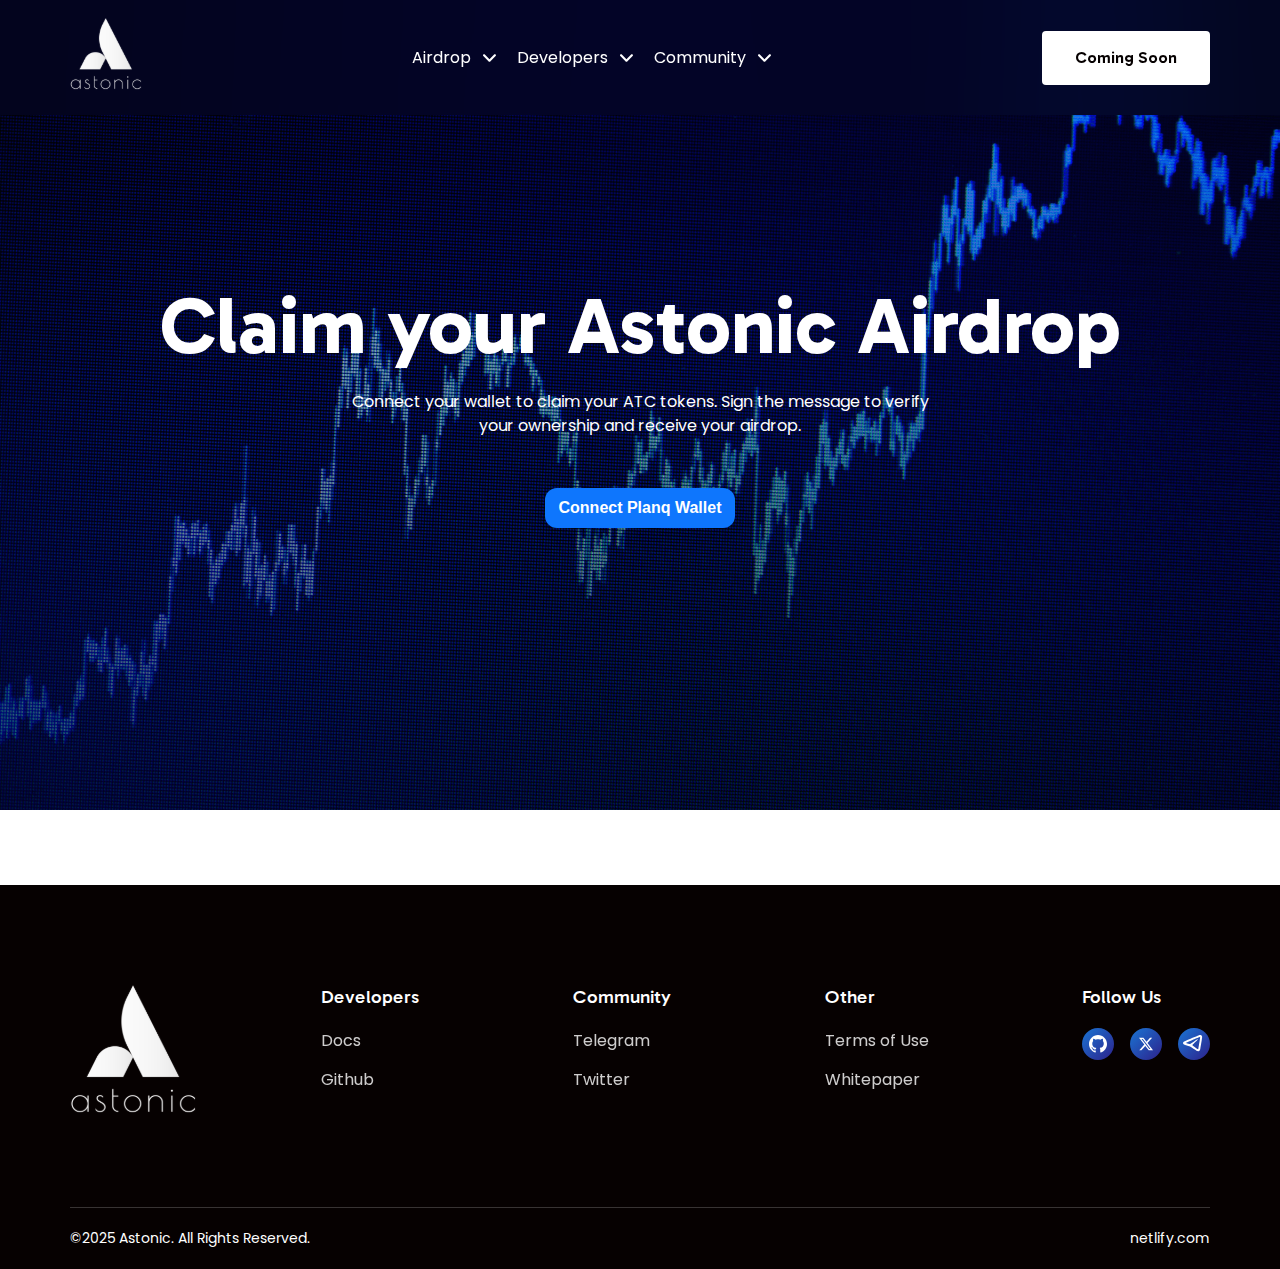
<file: claim-airdrop.html>
<!DOCTYPE html><html><head><meta charSet="utf-8"/><meta name="viewport" content="width=device-width"/><meta name="next-head-count" content="2"/><link rel="preload" href="/_next/static/media/0484562807a97172-s.p.woff2" as="font" type="font/woff2" crossorigin="anonymous" data-next-font="size-adjust"/><link rel="preload" href="/_next/static/media/eafabf029ad39a43-s.p.woff2" as="font" type="font/woff2" crossorigin="anonymous" data-next-font="size-adjust"/><link rel="preload" href="/_next/static/media/4c285fdca692ea22-s.p.woff2" as="font" type="font/woff2" crossorigin="anonymous" data-next-font="size-adjust"/><link rel="preload" href="/_next/static/media/142a1f21d125b4aa-s.p.woff2" as="font" type="font/woff2" crossorigin="anonymous" data-next-font="size-adjust"/><link rel="preload" href="/_next/static/css/0aed4f62035e9e48.css" as="style"/><link rel="stylesheet" href="/_next/static/css/0aed4f62035e9e48.css" data-n-p=""/><link rel="preload" href="/_next/static/css/8fba4132dda143df.css" as="style"/><link rel="stylesheet" href="/_next/static/css/8fba4132dda143df.css" data-n-p=""/><noscript data-n-css=""></noscript><script defer="" nomodule="" src="/_next/static/chunks/polyfills-42372ed130431b0a.js"></script><script src="/_next/static/chunks/webpack-89712febd3264939.js" defer=""></script><script src="/_next/static/chunks/framework-4a22653163d4ea73.js" defer=""></script><script src="/_next/static/chunks/main-86066fa77f57e69b.js" defer=""></script><script src="/_next/static/chunks/pages/_app-3c9ca398d360b709.js" defer=""></script><script src="/_next/static/chunks/59ae3659-6ea0baa49100f96a.js" defer=""></script><script src="/_next/static/chunks/5fb00ce9-86d128dc1345c1dd.js" defer=""></script><script src="/_next/static/chunks/fec483df-963b12e826b2fb5b.js" defer=""></script><script src="/_next/static/chunks/9648-bf21b20c2a4fa310.js" defer=""></script><script src="/_next/static/chunks/pages/claim-airdrop-f60e36f32ba9cbe3.js" defer=""></script><script src="/_next/static/GoOmHfhrJrBT8X7FG5isX/_buildManifest.js" defer=""></script><script src="/_next/static/GoOmHfhrJrBT8X7FG5isX/_ssgManifest.js" defer=""></script></head><body><div id="__next"></div><script id="__NEXT_DATA__" type="application/json">{"props":{"pageProps":{}},"page":"/claim-airdrop","query":{},"buildId":"GoOmHfhrJrBT8X7FG5isX","nextExport":true,"autoExport":true,"isFallback":false,"scriptLoader":[]}</script></body></html>
</file>
<file: _next/static/css/0aed4f62035e9e48.css>
[data-rk] .iekbcc0{border:0;box-sizing:border-box;font-size:100%;line-height:normal;margin:0;padding:0;text-align:left;vertical-align:baseline;-webkit-tap-highlight-color:transparent}[data-rk] .iekbcc1{list-style:none}[data-rk] .iekbcc2{quotes:none}[data-rk] .iekbcc2:after,[data-rk] .iekbcc2:before{content:""}[data-rk] .iekbcc3{border-collapse:collapse;border-spacing:0}[data-rk] .iekbcc4{-webkit-appearance:none;-moz-appearance:none;appearance:none}[data-rk] .iekbcc5{outline:none}[data-rk] .iekbcc5::placeholder{opacity:1}[data-rk] .iekbcc6{background-color:transparent;color:inherit}[data-rk] .iekbcc7:disabled{opacity:1}[data-rk] .iekbcc7::-ms-expand,[data-rk] .iekbcc8::-ms-clear{display:none}[data-rk] .iekbcc8::-webkit-search-cancel-button{-webkit-appearance:none}[data-rk] .iekbcc9{background:none;cursor:pointer;text-align:left}[data-rk] .iekbcca{color:inherit;text-decoration:none}[data-rk] .ju367v0{align-items:flex-start}[data-rk] .ju367v2{align-items:flex-end}[data-rk] .ju367v4{align-items:center}[data-rk] .ju367v6{display:none}[data-rk] .ju367v8{display:block}[data-rk] .ju367va{display:flex}[data-rk] .ju367vc{display:inline}[data-rk] .ju367ve{align-self:flex-start}[data-rk] .ju367vf{align-self:flex-end}[data-rk] .ju367vg{align-self:center}[data-rk] .ju367vh{background-size:cover}[data-rk] .ju367vi{border-radius:1px}[data-rk] .ju367vj{border-radius:6px}[data-rk] .ju367vk{border-radius:10px}[data-rk] .ju367vl{border-radius:13px}[data-rk] .ju367vm{border-radius:var(--rk-radii-actionButton)}[data-rk] .ju367vn{border-radius:var(--rk-radii-connectButton)}[data-rk] .ju367vo{border-radius:var(--rk-radii-menuButton)}[data-rk] .ju367vp{border-radius:var(--rk-radii-modal)}[data-rk] .ju367vq{border-radius:var(--rk-radii-modalMobile)}[data-rk] .ju367vr{border-radius:25%}[data-rk] .ju367vs{border-radius:9999px}[data-rk] .ju367vt{border-style:solid}[data-rk] .ju367vu{border-width:0}[data-rk] .ju367vv{border-width:1px}[data-rk] .ju367vw{border-width:2px}[data-rk] .ju367vx{border-width:4px}[data-rk] .ju367vy{cursor:pointer}[data-rk] .ju367vz{cursor:none}[data-rk] .ju367v10{pointer-events:none}[data-rk] .ju367v11{pointer-events:all}[data-rk] .ju367v12{min-height:8px}[data-rk] .ju367v13{min-height:44px}[data-rk] .ju367v14{flex-direction:row}[data-rk] .ju367v15{flex-direction:column}[data-rk] .ju367v16{font-family:var(--rk-fonts-body)}[data-rk] .ju367v17{font-size:12px;line-height:18px}[data-rk] .ju367v18{font-size:13px;line-height:18px}[data-rk] .ju367v19{font-size:14px;line-height:18px}[data-rk] .ju367v1a{font-size:16px;line-height:20px}[data-rk] .ju367v1b{font-size:18px;line-height:24px}[data-rk] .ju367v1c{font-size:20px;line-height:24px}[data-rk] .ju367v1d{font-size:23px;line-height:29px}[data-rk] .ju367v1e{font-weight:400}[data-rk] .ju367v1f{font-weight:500}[data-rk] .ju367v1g{font-weight:600}[data-rk] .ju367v1h{font-weight:700}[data-rk] .ju367v1i{font-weight:800}[data-rk] .ju367v1j{gap:0}[data-rk] .ju367v1k{gap:1px}[data-rk] .ju367v1l{gap:2px}[data-rk] .ju367v1m{gap:3px}[data-rk] .ju367v1n{gap:4px}[data-rk] .ju367v1o{gap:5px}[data-rk] .ju367v1p{gap:6px}[data-rk] .ju367v1q{gap:8px}[data-rk] .ju367v1r{gap:10px}[data-rk] .ju367v1s{gap:12px}[data-rk] .ju367v1t{gap:14px}[data-rk] .ju367v1u{gap:16px}[data-rk] .ju367v1v{gap:18px}[data-rk] .ju367v1w{gap:20px}[data-rk] .ju367v1x{gap:24px}[data-rk] .ju367v1y{gap:28px}[data-rk] .ju367v1z{gap:32px}[data-rk] .ju367v20{gap:36px}[data-rk] .ju367v21{gap:44px}[data-rk] .ju367v22{gap:64px}[data-rk] .ju367v23{gap:-1px}[data-rk] .ju367v24{height:1px}[data-rk] .ju367v25{height:2px}[data-rk] .ju367v26{height:4px}[data-rk] .ju367v27{height:8px}[data-rk] .ju367v28{height:12px}[data-rk] .ju367v29{height:20px}[data-rk] .ju367v2a{height:24px}[data-rk] .ju367v2b{height:28px}[data-rk] .ju367v2c{height:30px}[data-rk] .ju367v2d{height:32px}[data-rk] .ju367v2e{height:34px}[data-rk] .ju367v2f{height:36px}[data-rk] .ju367v2g{height:40px}[data-rk] .ju367v2h{height:44px}[data-rk] .ju367v2i{height:48px}[data-rk] .ju367v2j{height:54px}[data-rk] .ju367v2k{height:60px}[data-rk] .ju367v2l{height:200px}[data-rk] .ju367v2m{height:100%}[data-rk] .ju367v2n{height:max-content}[data-rk] .ju367v2o{justify-content:flex-start}[data-rk] .ju367v2p{justify-content:flex-end}[data-rk] .ju367v2q{justify-content:center}[data-rk] .ju367v2r{justify-content:space-between}[data-rk] .ju367v2s{justify-content:space-around}[data-rk] .ju367v2t{text-align:left}[data-rk] .ju367v2u{text-align:center}[data-rk] .ju367v2v{text-align:inherit}[data-rk] .ju367v2w{margin-bottom:0}[data-rk] .ju367v2x{margin-bottom:1px}[data-rk] .ju367v2y{margin-bottom:2px}[data-rk] .ju367v2z{margin-bottom:3px}[data-rk] .ju367v30{margin-bottom:4px}[data-rk] .ju367v31{margin-bottom:5px}[data-rk] .ju367v32{margin-bottom:6px}[data-rk] .ju367v33{margin-bottom:8px}[data-rk] .ju367v34{margin-bottom:10px}[data-rk] .ju367v35{margin-bottom:12px}[data-rk] .ju367v36{margin-bottom:14px}[data-rk] .ju367v37{margin-bottom:16px}[data-rk] .ju367v38{margin-bottom:18px}[data-rk] .ju367v39{margin-bottom:20px}[data-rk] .ju367v3a{margin-bottom:24px}[data-rk] .ju367v3b{margin-bottom:28px}[data-rk] .ju367v3c{margin-bottom:32px}[data-rk] .ju367v3d{margin-bottom:36px}[data-rk] .ju367v3e{margin-bottom:44px}[data-rk] .ju367v3f{margin-bottom:64px}[data-rk] .ju367v3g{margin-bottom:-1px}[data-rk] .ju367v3h{margin-left:0}[data-rk] .ju367v3i{margin-left:1px}[data-rk] .ju367v3j{margin-left:2px}[data-rk] .ju367v3k{margin-left:3px}[data-rk] .ju367v3l{margin-left:4px}[data-rk] .ju367v3m{margin-left:5px}[data-rk] .ju367v3n{margin-left:6px}[data-rk] .ju367v3o{margin-left:8px}[data-rk] .ju367v3p{margin-left:10px}[data-rk] .ju367v3q{margin-left:12px}[data-rk] .ju367v3r{margin-left:14px}[data-rk] .ju367v3s{margin-left:16px}[data-rk] .ju367v3t{margin-left:18px}[data-rk] .ju367v3u{margin-left:20px}[data-rk] .ju367v3v{margin-left:24px}[data-rk] .ju367v3w{margin-left:28px}[data-rk] .ju367v3x{margin-left:32px}[data-rk] .ju367v3y{margin-left:36px}[data-rk] .ju367v3z{margin-left:44px}[data-rk] .ju367v40{margin-left:64px}[data-rk] .ju367v41{margin-left:-1px}[data-rk] .ju367v42{margin-right:0}[data-rk] .ju367v43{margin-right:1px}[data-rk] .ju367v44{margin-right:2px}[data-rk] .ju367v45{margin-right:3px}[data-rk] .ju367v46{margin-right:4px}[data-rk] .ju367v47{margin-right:5px}[data-rk] .ju367v48{margin-right:6px}[data-rk] .ju367v49{margin-right:8px}[data-rk] .ju367v4a{margin-right:10px}[data-rk] .ju367v4b{margin-right:12px}[data-rk] .ju367v4c{margin-right:14px}[data-rk] .ju367v4d{margin-right:16px}[data-rk] .ju367v4e{margin-right:18px}[data-rk] .ju367v4f{margin-right:20px}[data-rk] .ju367v4g{margin-right:24px}[data-rk] .ju367v4h{margin-right:28px}[data-rk] .ju367v4i{margin-right:32px}[data-rk] .ju367v4j{margin-right:36px}[data-rk] .ju367v4k{margin-right:44px}[data-rk] .ju367v4l{margin-right:64px}[data-rk] .ju367v4m{margin-right:-1px}[data-rk] .ju367v4n{margin-top:0}[data-rk] .ju367v4o{margin-top:1px}[data-rk] .ju367v4p{margin-top:2px}[data-rk] .ju367v4q{margin-top:3px}[data-rk] .ju367v4r{margin-top:4px}[data-rk] .ju367v4s{margin-top:5px}[data-rk] .ju367v4t{margin-top:6px}[data-rk] .ju367v4u{margin-top:8px}[data-rk] .ju367v4v{margin-top:10px}[data-rk] .ju367v4w{margin-top:12px}[data-rk] .ju367v4x{margin-top:14px}[data-rk] .ju367v4y{margin-top:16px}[data-rk] .ju367v4z{margin-top:18px}[data-rk] .ju367v50{margin-top:20px}[data-rk] .ju367v51{margin-top:24px}[data-rk] .ju367v52{margin-top:28px}[data-rk] .ju367v53{margin-top:32px}[data-rk] .ju367v54{margin-top:36px}[data-rk] .ju367v55{margin-top:44px}[data-rk] .ju367v56{margin-top:64px}[data-rk] .ju367v57{margin-top:-1px}[data-rk] .ju367v58{max-width:1px}[data-rk] .ju367v59{max-width:2px}[data-rk] .ju367v5a{max-width:4px}[data-rk] .ju367v5b{max-width:8px}[data-rk] .ju367v5c{max-width:12px}[data-rk] .ju367v5d{max-width:20px}[data-rk] .ju367v5e{max-width:24px}[data-rk] .ju367v5f{max-width:28px}[data-rk] .ju367v5g{max-width:30px}[data-rk] .ju367v5h{max-width:32px}[data-rk] .ju367v5i{max-width:34px}[data-rk] .ju367v5j{max-width:36px}[data-rk] .ju367v5k{max-width:40px}[data-rk] .ju367v5l{max-width:44px}[data-rk] .ju367v5m{max-width:48px}[data-rk] .ju367v5n{max-width:54px}[data-rk] .ju367v5o{max-width:60px}[data-rk] .ju367v5p{max-width:200px}[data-rk] .ju367v5q{max-width:100%}[data-rk] .ju367v5r{max-width:max-content}[data-rk] .ju367v5s{min-width:1px}[data-rk] .ju367v5t{min-width:2px}[data-rk] .ju367v5u{min-width:4px}[data-rk] .ju367v5v{min-width:8px}[data-rk] .ju367v5w{min-width:12px}[data-rk] .ju367v5x{min-width:20px}[data-rk] .ju367v5y{min-width:24px}[data-rk] .ju367v5z{min-width:28px}[data-rk] .ju367v60{min-width:30px}[data-rk] .ju367v61{min-width:32px}[data-rk] .ju367v62{min-width:34px}[data-rk] .ju367v63{min-width:36px}[data-rk] .ju367v64{min-width:40px}[data-rk] .ju367v65{min-width:44px}[data-rk] .ju367v66{min-width:48px}[data-rk] .ju367v67{min-width:54px}[data-rk] .ju367v68{min-width:60px}[data-rk] .ju367v69{min-width:200px}[data-rk] .ju367v6a{min-width:100%}[data-rk] .ju367v6b{min-width:max-content}[data-rk] .ju367v6c{overflow:hidden}[data-rk] .ju367v6d{padding-bottom:0}[data-rk] .ju367v6e{padding-bottom:1px}[data-rk] .ju367v6f{padding-bottom:2px}[data-rk] .ju367v6g{padding-bottom:3px}[data-rk] .ju367v6h{padding-bottom:4px}[data-rk] .ju367v6i{padding-bottom:5px}[data-rk] .ju367v6j{padding-bottom:6px}[data-rk] .ju367v6k{padding-bottom:8px}[data-rk] .ju367v6l{padding-bottom:10px}[data-rk] .ju367v6m{padding-bottom:12px}[data-rk] .ju367v6n{padding-bottom:14px}[data-rk] .ju367v6o{padding-bottom:16px}[data-rk] .ju367v6p{padding-bottom:18px}[data-rk] .ju367v6q{padding-bottom:20px}[data-rk] .ju367v6r{padding-bottom:24px}[data-rk] .ju367v6s{padding-bottom:28px}[data-rk] .ju367v6t{padding-bottom:32px}[data-rk] .ju367v6u{padding-bottom:36px}[data-rk] .ju367v6v{padding-bottom:44px}[data-rk] .ju367v6w{padding-bottom:64px}[data-rk] .ju367v6x{padding-bottom:-1px}[data-rk] .ju367v6y{padding-left:0}[data-rk] .ju367v6z{padding-left:1px}[data-rk] .ju367v70{padding-left:2px}[data-rk] .ju367v71{padding-left:3px}[data-rk] .ju367v72{padding-left:4px}[data-rk] .ju367v73{padding-left:5px}[data-rk] .ju367v74{padding-left:6px}[data-rk] .ju367v75{padding-left:8px}[data-rk] .ju367v76{padding-left:10px}[data-rk] .ju367v77{padding-left:12px}[data-rk] .ju367v78{padding-left:14px}[data-rk] .ju367v79{padding-left:16px}[data-rk] .ju367v7a{padding-left:18px}[data-rk] .ju367v7b{padding-left:20px}[data-rk] .ju367v7c{padding-left:24px}[data-rk] .ju367v7d{padding-left:28px}[data-rk] .ju367v7e{padding-left:32px}[data-rk] .ju367v7f{padding-left:36px}[data-rk] .ju367v7g{padding-left:44px}[data-rk] .ju367v7h{padding-left:64px}[data-rk] .ju367v7i{padding-left:-1px}[data-rk] .ju367v7j{padding-right:0}[data-rk] .ju367v7k{padding-right:1px}[data-rk] .ju367v7l{padding-right:2px}[data-rk] .ju367v7m{padding-right:3px}[data-rk] .ju367v7n{padding-right:4px}[data-rk] .ju367v7o{padding-right:5px}[data-rk] .ju367v7p{padding-right:6px}[data-rk] .ju367v7q{padding-right:8px}[data-rk] .ju367v7r{padding-right:10px}[data-rk] .ju367v7s{padding-right:12px}[data-rk] .ju367v7t{padding-right:14px}[data-rk] .ju367v7u{padding-right:16px}[data-rk] .ju367v7v{padding-right:18px}[data-rk] .ju367v7w{padding-right:20px}[data-rk] .ju367v7x{padding-right:24px}[data-rk] .ju367v7y{padding-right:28px}[data-rk] .ju367v7z{padding-right:32px}[data-rk] .ju367v80{padding-right:36px}[data-rk] .ju367v81{padding-right:44px}[data-rk] .ju367v82{padding-right:64px}[data-rk] .ju367v83{padding-right:-1px}[data-rk] .ju367v84{padding-top:0}[data-rk] .ju367v85{padding-top:1px}[data-rk] .ju367v86{padding-top:2px}[data-rk] .ju367v87{padding-top:3px}[data-rk] .ju367v88{padding-top:4px}[data-rk] .ju367v89{padding-top:5px}[data-rk] .ju367v8a{padding-top:6px}[data-rk] .ju367v8b{padding-top:8px}[data-rk] .ju367v8c{padding-top:10px}[data-rk] .ju367v8d{padding-top:12px}[data-rk] .ju367v8e{padding-top:14px}[data-rk] .ju367v8f{padding-top:16px}[data-rk] .ju367v8g{padding-top:18px}[data-rk] .ju367v8h{padding-top:20px}[data-rk] .ju367v8i{padding-top:24px}[data-rk] .ju367v8j{padding-top:28px}[data-rk] .ju367v8k{padding-top:32px}[data-rk] .ju367v8l{padding-top:36px}[data-rk] .ju367v8m{padding-top:44px}[data-rk] .ju367v8n{padding-top:64px}[data-rk] .ju367v8o{padding-top:-1px}[data-rk] .ju367v8p{position:absolute}[data-rk] .ju367v8q{position:fixed}[data-rk] .ju367v8r{position:relative}[data-rk] .ju367v8s{-webkit-user-select:none}[data-rk] .ju367v8t{right:0}[data-rk] .ju367v8u{transition:.125s ease}[data-rk] .ju367v8v{transition:transform .125s ease}[data-rk] .ju367v8w{-webkit-user-select:none;-moz-user-select:none;user-select:none}[data-rk] .ju367v8x{width:1px}[data-rk] .ju367v8y{width:2px}[data-rk] .ju367v8z{width:4px}[data-rk] .ju367v90{width:8px}[data-rk] .ju367v91{width:12px}[data-rk] .ju367v92{width:20px}[data-rk] .ju367v93{width:24px}[data-rk] .ju367v94{width:28px}[data-rk] .ju367v95{width:30px}[data-rk] .ju367v96{width:32px}[data-rk] .ju367v97{width:34px}[data-rk] .ju367v98{width:36px}[data-rk] .ju367v99{width:40px}[data-rk] .ju367v9a{width:44px}[data-rk] .ju367v9b{width:48px}[data-rk] .ju367v9c{width:54px}[data-rk] .ju367v9d{width:60px}[data-rk] .ju367v9e{width:200px}[data-rk] .ju367v9f{width:100%}[data-rk] .ju367v9g{width:max-content}[data-rk] .ju367v9h{-webkit-backdrop-filter:var(--rk-blurs-modalOverlay);backdrop-filter:var(--rk-blurs-modalOverlay)}[data-rk] .ju367v9i,[data-rk] .ju367v9j:hover,[data-rk] .ju367v9k:active{background:var(--rk-colors-accentColor)}[data-rk] .ju367v9l,[data-rk] .ju367v9m:hover,[data-rk] .ju367v9n:active{background:var(--rk-colors-accentColorForeground)}[data-rk] .ju367v9o,[data-rk] .ju367v9p:hover,[data-rk] .ju367v9q:active{background:var(--rk-colors-actionButtonBorder)}[data-rk] .ju367v9r,[data-rk] .ju367v9s:hover,[data-rk] .ju367v9t:active{background:var(--rk-colors-actionButtonBorderMobile)}[data-rk] .ju367v9u,[data-rk] .ju367v9v:hover,[data-rk] .ju367v9w:active{background:var(--rk-colors-actionButtonSecondaryBackground)}[data-rk] .ju367v9x,[data-rk] .ju367v9y:hover,[data-rk] .ju367v9z:active{background:var(--rk-colors-closeButton)}[data-rk] .ju367va0,[data-rk] .ju367va1:hover,[data-rk] .ju367va2:active{background:var(--rk-colors-closeButtonBackground)}[data-rk] .ju367va3,[data-rk] .ju367va4:hover,[data-rk] .ju367va5:active{background:var(--rk-colors-connectButtonBackground)}[data-rk] .ju367va6,[data-rk] .ju367va7:hover,[data-rk] .ju367va8:active{background:var(--rk-colors-connectButtonBackgroundError)}[data-rk] .ju367va9,[data-rk] .ju367vaa:hover,[data-rk] .ju367vab:active{background:var(--rk-colors-connectButtonInnerBackground)}[data-rk] .ju367vac,[data-rk] .ju367vad:hover,[data-rk] .ju367vae:active{background:var(--rk-colors-connectButtonText)}[data-rk] .ju367vaf,[data-rk] .ju367vag:hover,[data-rk] .ju367vah:active{background:var(--rk-colors-connectButtonTextError)}[data-rk] .ju367vai,[data-rk] .ju367vaj:hover,[data-rk] .ju367vak:active{background:var(--rk-colors-connectionIndicator)}[data-rk] .ju367val,[data-rk] .ju367vam:hover,[data-rk] .ju367van:active{background:var(--rk-colors-downloadBottomCardBackground)}[data-rk] .ju367vao,[data-rk] .ju367vap:hover,[data-rk] .ju367vaq:active{background:var(--rk-colors-downloadTopCardBackground)}[data-rk] .ju367var,[data-rk] .ju367vas:hover,[data-rk] .ju367vat:active{background:var(--rk-colors-error)}[data-rk] .ju367vau,[data-rk] .ju367vav:hover,[data-rk] .ju367vaw:active{background:var(--rk-colors-generalBorder)}[data-rk] .ju367vax,[data-rk] .ju367vay:hover,[data-rk] .ju367vaz:active{background:var(--rk-colors-generalBorderDim)}[data-rk] .ju367vb0,[data-rk] .ju367vb1:hover,[data-rk] .ju367vb2:active{background:var(--rk-colors-menuItemBackground)}[data-rk] .ju367vb3,[data-rk] .ju367vb4:hover,[data-rk] .ju367vb5:active{background:var(--rk-colors-modalBackdrop)}[data-rk] .ju367vb6,[data-rk] .ju367vb7:hover,[data-rk] .ju367vb8:active{background:var(--rk-colors-modalBackground)}[data-rk] .ju367vb9,[data-rk] .ju367vba:hover,[data-rk] .ju367vbb:active{background:var(--rk-colors-modalBorder)}[data-rk] .ju367vbc,[data-rk] .ju367vbd:hover,[data-rk] .ju367vbe:active{background:var(--rk-colors-modalText)}[data-rk] .ju367vbf,[data-rk] .ju367vbg:hover,[data-rk] .ju367vbh:active{background:var(--rk-colors-modalTextDim)}[data-rk] .ju367vbi,[data-rk] .ju367vbj:hover,[data-rk] .ju367vbk:active{background:var(--rk-colors-modalTextSecondary)}[data-rk] .ju367vbl,[data-rk] .ju367vbm:hover,[data-rk] .ju367vbn:active{background:var(--rk-colors-profileAction)}[data-rk] .ju367vbo,[data-rk] .ju367vbp:hover,[data-rk] .ju367vbq:active{background:var(--rk-colors-profileActionHover)}[data-rk] .ju367vbr,[data-rk] .ju367vbs:hover,[data-rk] .ju367vbt:active{background:var(--rk-colors-profileForeground)}[data-rk] .ju367vbu,[data-rk] .ju367vbv:hover,[data-rk] .ju367vbw:active{background:var(--rk-colors-selectedOptionBorder)}[data-rk] .ju367vbx,[data-rk] .ju367vby:hover,[data-rk] .ju367vbz:active{background:var(--rk-colors-standby)}[data-rk] .ju367vc0,[data-rk] .ju367vc1:hover,[data-rk] .ju367vc2:active{border-color:var(--rk-colors-accentColor)}[data-rk] .ju367vc3,[data-rk] .ju367vc4:hover,[data-rk] .ju367vc5:active{border-color:var(--rk-colors-accentColorForeground)}[data-rk] .ju367vc6,[data-rk] .ju367vc7:hover,[data-rk] .ju367vc8:active{border-color:var(--rk-colors-actionButtonBorder)}[data-rk] .ju367vc9,[data-rk] .ju367vca:hover,[data-rk] .ju367vcb:active{border-color:var(--rk-colors-actionButtonBorderMobile)}[data-rk] .ju367vcc,[data-rk] .ju367vcd:hover,[data-rk] .ju367vce:active{border-color:var(--rk-colors-actionButtonSecondaryBackground)}[data-rk] .ju367vcf,[data-rk] .ju367vcg:hover,[data-rk] .ju367vch:active{border-color:var(--rk-colors-closeButton)}[data-rk] .ju367vci,[data-rk] .ju367vcj:hover,[data-rk] .ju367vck:active{border-color:var(--rk-colors-closeButtonBackground)}[data-rk] .ju367vcl,[data-rk] .ju367vcm:hover,[data-rk] .ju367vcn:active{border-color:var(--rk-colors-connectButtonBackground)}[data-rk] .ju367vco,[data-rk] .ju367vcp:hover,[data-rk] .ju367vcq:active{border-color:var(--rk-colors-connectButtonBackgroundError)}[data-rk] .ju367vcr,[data-rk] .ju367vcs:hover,[data-rk] .ju367vct:active{border-color:var(--rk-colors-connectButtonInnerBackground)}[data-rk] .ju367vcu,[data-rk] .ju367vcv:hover,[data-rk] .ju367vcw:active{border-color:var(--rk-colors-connectButtonText)}[data-rk] .ju367vcx,[data-rk] .ju367vcy:hover,[data-rk] .ju367vcz:active{border-color:var(--rk-colors-connectButtonTextError)}[data-rk] .ju367vd0,[data-rk] .ju367vd1:hover,[data-rk] .ju367vd2:active{border-color:var(--rk-colors-connectionIndicator)}[data-rk] .ju367vd3,[data-rk] .ju367vd4:hover,[data-rk] .ju367vd5:active{border-color:var(--rk-colors-downloadBottomCardBackground)}[data-rk] .ju367vd6,[data-rk] .ju367vd7:hover,[data-rk] .ju367vd8:active{border-color:var(--rk-colors-downloadTopCardBackground)}[data-rk] .ju367vd9,[data-rk] .ju367vda:hover,[data-rk] .ju367vdb:active{border-color:var(--rk-colors-error)}[data-rk] .ju367vdc,[data-rk] .ju367vdd:hover,[data-rk] .ju367vde:active{border-color:var(--rk-colors-generalBorder)}[data-rk] .ju367vdf,[data-rk] .ju367vdg:hover,[data-rk] .ju367vdh:active{border-color:var(--rk-colors-generalBorderDim)}[data-rk] .ju367vdi,[data-rk] .ju367vdj:hover,[data-rk] .ju367vdk:active{border-color:var(--rk-colors-menuItemBackground)}[data-rk] .ju367vdl,[data-rk] .ju367vdm:hover,[data-rk] .ju367vdn:active{border-color:var(--rk-colors-modalBackdrop)}[data-rk] .ju367vdo,[data-rk] .ju367vdp:hover,[data-rk] .ju367vdq:active{border-color:var(--rk-colors-modalBackground)}[data-rk] .ju367vdr,[data-rk] .ju367vds:hover,[data-rk] .ju367vdt:active{border-color:var(--rk-colors-modalBorder)}[data-rk] .ju367vdu,[data-rk] .ju367vdv:hover,[data-rk] .ju367vdw:active{border-color:var(--rk-colors-modalText)}[data-rk] .ju367vdx,[data-rk] .ju367vdy:hover,[data-rk] .ju367vdz:active{border-color:var(--rk-colors-modalTextDim)}[data-rk] .ju367ve0,[data-rk] .ju367ve1:hover,[data-rk] .ju367ve2:active{border-color:var(--rk-colors-modalTextSecondary)}[data-rk] .ju367ve3,[data-rk] .ju367ve4:hover,[data-rk] .ju367ve5:active{border-color:var(--rk-colors-profileAction)}[data-rk] .ju367ve6,[data-rk] .ju367ve7:hover,[data-rk] .ju367ve8:active{border-color:var(--rk-colors-profileActionHover)}[data-rk] .ju367ve9,[data-rk] .ju367vea:hover,[data-rk] .ju367veb:active{border-color:var(--rk-colors-profileForeground)}[data-rk] .ju367vec,[data-rk] .ju367ved:hover,[data-rk] .ju367vee:active{border-color:var(--rk-colors-selectedOptionBorder)}[data-rk] .ju367vef,[data-rk] .ju367veg:hover,[data-rk] .ju367veh:active{border-color:var(--rk-colors-standby)}[data-rk] .ju367vei,[data-rk] .ju367vej:hover,[data-rk] .ju367vek:active{box-shadow:var(--rk-shadows-connectButton)}[data-rk] .ju367vel,[data-rk] .ju367vem:hover,[data-rk] .ju367ven:active{box-shadow:var(--rk-shadows-dialog)}[data-rk] .ju367veo,[data-rk] .ju367vep:hover,[data-rk] .ju367veq:active{box-shadow:var(--rk-shadows-profileDetailsAction)}[data-rk] .ju367ver,[data-rk] .ju367ves:hover,[data-rk] .ju367vet:active{box-shadow:var(--rk-shadows-selectedOption)}[data-rk] .ju367veu,[data-rk] .ju367vev:hover,[data-rk] .ju367vew:active{box-shadow:var(--rk-shadows-selectedWallet)}[data-rk] .ju367vex,[data-rk] .ju367vey:hover,[data-rk] .ju367vez:active{box-shadow:var(--rk-shadows-walletLogo)}[data-rk] .ju367vf0,[data-rk] .ju367vf1:hover,[data-rk] .ju367vf2:active{color:var(--rk-colors-accentColor)}[data-rk] .ju367vf3,[data-rk] .ju367vf4:hover,[data-rk] .ju367vf5:active{color:var(--rk-colors-accentColorForeground)}[data-rk] .ju367vf6,[data-rk] .ju367vf7:hover,[data-rk] .ju367vf8:active{color:var(--rk-colors-actionButtonBorder)}[data-rk] .ju367vf9,[data-rk] .ju367vfa:hover,[data-rk] .ju367vfb:active{color:var(--rk-colors-actionButtonBorderMobile)}[data-rk] .ju367vfc,[data-rk] .ju367vfd:hover,[data-rk] .ju367vfe:active{color:var(--rk-colors-actionButtonSecondaryBackground)}[data-rk] .ju367vff,[data-rk] .ju367vfg:hover,[data-rk] .ju367vfh:active{color:var(--rk-colors-closeButton)}[data-rk] .ju367vfi,[data-rk] .ju367vfj:hover,[data-rk] .ju367vfk:active{color:var(--rk-colors-closeButtonBackground)}[data-rk] .ju367vfl,[data-rk] .ju367vfm:hover,[data-rk] .ju367vfn:active{color:var(--rk-colors-connectButtonBackground)}[data-rk] .ju367vfo,[data-rk] .ju367vfp:hover,[data-rk] .ju367vfq:active{color:var(--rk-colors-connectButtonBackgroundError)}[data-rk] .ju367vfr,[data-rk] .ju367vfs:hover,[data-rk] .ju367vft:active{color:var(--rk-colors-connectButtonInnerBackground)}[data-rk] .ju367vfu,[data-rk] .ju367vfv:hover,[data-rk] .ju367vfw:active{color:var(--rk-colors-connectButtonText)}[data-rk] .ju367vfx,[data-rk] .ju367vfy:hover,[data-rk] .ju367vfz:active{color:var(--rk-colors-connectButtonTextError)}[data-rk] .ju367vg0,[data-rk] .ju367vg1:hover,[data-rk] .ju367vg2:active{color:var(--rk-colors-connectionIndicator)}[data-rk] .ju367vg3,[data-rk] .ju367vg4:hover,[data-rk] .ju367vg5:active{color:var(--rk-colors-downloadBottomCardBackground)}[data-rk] .ju367vg6,[data-rk] .ju367vg7:hover,[data-rk] .ju367vg8:active{color:var(--rk-colors-downloadTopCardBackground)}[data-rk] .ju367vg9,[data-rk] .ju367vga:hover,[data-rk] .ju367vgb:active{color:var(--rk-colors-error)}[data-rk] .ju367vgc,[data-rk] .ju367vgd:hover,[data-rk] .ju367vge:active{color:var(--rk-colors-generalBorder)}[data-rk] .ju367vgf,[data-rk] .ju367vgg:hover,[data-rk] .ju367vgh:active{color:var(--rk-colors-generalBorderDim)}[data-rk] .ju367vgi,[data-rk] .ju367vgj:hover,[data-rk] .ju367vgk:active{color:var(--rk-colors-menuItemBackground)}[data-rk] .ju367vgl,[data-rk] .ju367vgm:hover,[data-rk] .ju367vgn:active{color:var(--rk-colors-modalBackdrop)}[data-rk] .ju367vgo,[data-rk] .ju367vgp:hover,[data-rk] .ju367vgq:active{color:var(--rk-colors-modalBackground)}[data-rk] .ju367vgr,[data-rk] .ju367vgs:hover,[data-rk] .ju367vgt:active{color:var(--rk-colors-modalBorder)}[data-rk] .ju367vgu,[data-rk] .ju367vgv:hover,[data-rk] .ju367vgw:active{color:var(--rk-colors-modalText)}[data-rk] .ju367vgx,[data-rk] .ju367vgy:hover,[data-rk] .ju367vgz:active{color:var(--rk-colors-modalTextDim)}[data-rk] .ju367vh0,[data-rk] .ju367vh1:hover,[data-rk] .ju367vh2:active{color:var(--rk-colors-modalTextSecondary)}[data-rk] .ju367vh3,[data-rk] .ju367vh4:hover,[data-rk] .ju367vh5:active{color:var(--rk-colors-profileAction)}[data-rk] .ju367vh6,[data-rk] .ju367vh7:hover,[data-rk] .ju367vh8:active{color:var(--rk-colors-profileActionHover)}[data-rk] .ju367vh9,[data-rk] .ju367vha:hover,[data-rk] .ju367vhb:active{color:var(--rk-colors-profileForeground)}[data-rk] .ju367vhc,[data-rk] .ju367vhd:hover,[data-rk] .ju367vhe:active{color:var(--rk-colors-selectedOptionBorder)}[data-rk] .ju367vhf,[data-rk] .ju367vhg:hover,[data-rk] .ju367vhh:active{color:var(--rk-colors-standby)}@media screen and (min-width:768px){[data-rk] .ju367v1{align-items:flex-start}[data-rk] .ju367v3{align-items:flex-end}[data-rk] .ju367v5{align-items:center}[data-rk] .ju367v7{display:none}[data-rk] .ju367v9{display:block}[data-rk] .ju367vb{display:flex}[data-rk] .ju367vd{display:inline}}[data-rk] ._12cbo8i3,[data-rk] ._12cbo8i3:after{--_12cbo8i0:1;--_12cbo8i1:1}[data-rk] ._12cbo8i3:hover{transform:scale(var(--_12cbo8i0))}[data-rk] ._12cbo8i3:active{transform:scale(var(--_12cbo8i1))}[data-rk] ._12cbo8i3:active:after{content:"";bottom:-1px;display:block;left:-1px;position:absolute;right:-1px;top:-1px;transform:scale(calc((1 / var(--_12cbo8i1)) * var(--_12cbo8i0)))}[data-rk] ._12cbo8i4,[data-rk] ._12cbo8i4:after{--_12cbo8i0:1.025}[data-rk] ._12cbo8i5,[data-rk] ._12cbo8i5:after{--_12cbo8i0:1.1}[data-rk] ._12cbo8i6,[data-rk] ._12cbo8i6:after{--_12cbo8i1:0.95}[data-rk] ._12cbo8i7,[data-rk] ._12cbo8i7:after{--_12cbo8i1:0.9}@keyframes _1luule41{0%{transform:rotate(0deg)}to{transform:rotate(1turn)}}[data-rk] ._1luule42{animation:_1luule41 3s linear infinite}[data-rk] ._1luule43{background:conic-gradient(from 180deg at 50% 50%,rgba(72,146,254,0) 0deg,currentColor 282.04deg,rgba(72,146,254,0) 319.86deg,rgba(72,146,254,0) 1turn);height:21px;width:21px}@keyframes _9pm4ki0{0%{transform:translateY(100%)}to{transform:translateY(0)}}@keyframes _9pm4ki1{0%{opacity:0}to{opacity:1}}[data-rk] ._9pm4ki3{animation:_9pm4ki1 .15s ease;bottom:-200px;left:-200px;padding:200px;right:-200px;top:-200px;transform:translateZ(0);z-index:2147483646}[data-rk] ._9pm4ki5{animation:_9pm4ki0 .35s cubic-bezier(.15,1.15,.6,1),_9pm4ki1 .15s ease;max-width:100vw}[data-rk] ._1ckjpok1{box-sizing:content-box;max-width:100vw;width:360px}[data-rk] ._1ckjpok2{width:100vw}[data-rk] ._1ckjpok3{min-width:720px;width:720px}[data-rk] ._1ckjpok4{min-width:368px;width:368px}[data-rk] ._1ckjpok6{border-width:0;box-sizing:border-box;width:100vw}@media screen and (min-width:768px){[data-rk] ._1ckjpok1{width:360px}[data-rk] ._1ckjpok2{width:480px}[data-rk] ._1ckjpok4{min-width:368px;width:368px}}@media screen and (max-width:767px){[data-rk] ._1ckjpok7{border-bottom-left-radius:0;border-bottom-right-radius:0;margin-top:-200px;padding-bottom:200px;top:200px}}[data-rk] .v9horb0:hover{background:unset}[data-rk] ._18dqw9x0,[data-rk] ._18dqw9x1{max-height:456px;overflow-y:auto;overflow-x:hidden}[data-rk] ._18dqw9x1{scrollbar-width:none}[data-rk] ._18dqw9x1::-webkit-scrollbar{display:none}[data-rk] .g5kl0l0{border-color:transparent}[data-rk] ._1vwt0cg0{background:#fff}[data-rk] ._1vwt0cg2{max-height:454px;overflow-y:auto}[data-rk] ._1vwt0cg3{min-width:287px}[data-rk] ._1vwt0cg4{min-width:100%}@keyframes _1am14411{0%{stroke-dashoffset:0}to{stroke-dashoffset:-283}}[data-rk] ._1am14410{overflow:auto;scrollbar-width:none;transform:translateZ(0)}[data-rk] ._1am14410::-webkit-scrollbar{display:none}[data-rk] ._1am14412{animation:_1am14411 1s linear infinite;stroke-dasharray:98 196;fill:none;stroke-linecap:round;stroke-width:4}[data-rk] ._1am14413{position:absolute}[data-rk] ._1y2lnfi0{border:1px solid rgba(16,21,31,.06)}[data-rk] ._1y2lnfi1{max-width:-moz-fit-content;max-width:fit-content}@font-face{font-family:__Poppins_d3b1f5;font-style:normal;font-weight:300;font-display:swap;src:url(/_next/static/media/6c9a125e97d835e1-s.woff2) format("woff2");unicode-range:u+0100-02ba,u+02bd-02c5,u+02c7-02cc,u+02ce-02d7,u+02dd-02ff,u+0304,u+0308,u+0329,u+1d00-1dbf,u+1e00-1e9f,u+1ef2-1eff,u+2020,u+20a0-20ab,u+20ad-20c0,u+2113,u+2c60-2c7f,u+a720-a7ff}@font-face{font-family:__Poppins_d3b1f5;font-style:normal;font-weight:300;font-display:swap;src:url(/_next/static/media/4c285fdca692ea22-s.p.woff2) format("woff2");unicode-range:u+00??,u+0131,u+0152-0153,u+02bb-02bc,u+02c6,u+02da,u+02dc,u+0304,u+0308,u+0329,u+2000-206f,u+20ac,u+2122,u+2191,u+2193,u+2212,u+2215,u+feff,u+fffd}@font-face{font-family:__Poppins_d3b1f5;font-style:normal;font-weight:400;font-display:swap;src:url(/_next/static/media/fe0777f1195381cb-s.woff2) format("woff2");unicode-range:u+0100-02ba,u+02bd-02c5,u+02c7-02cc,u+02ce-02d7,u+02dd-02ff,u+0304,u+0308,u+0329,u+1d00-1dbf,u+1e00-1e9f,u+1ef2-1eff,u+2020,u+20a0-20ab,u+20ad-20c0,u+2113,u+2c60-2c7f,u+a720-a7ff}@font-face{font-family:__Poppins_d3b1f5;font-style:normal;font-weight:400;font-display:swap;src:url(/_next/static/media/eafabf029ad39a43-s.p.woff2) format("woff2");unicode-range:u+00??,u+0131,u+0152-0153,u+02bb-02bc,u+02c6,u+02da,u+02dc,u+0304,u+0308,u+0329,u+2000-206f,u+20ac,u+2122,u+2191,u+2193,u+2212,u+2215,u+feff,u+fffd}@font-face{font-family:__Poppins_d3b1f5;font-style:normal;font-weight:600;font-display:swap;src:url(/_next/static/media/c3bc380753a8436c-s.woff2) format("woff2");unicode-range:u+0100-02ba,u+02bd-02c5,u+02c7-02cc,u+02ce-02d7,u+02dd-02ff,u+0304,u+0308,u+0329,u+1d00-1dbf,u+1e00-1e9f,u+1ef2-1eff,u+2020,u+20a0-20ab,u+20ad-20c0,u+2113,u+2c60-2c7f,u+a720-a7ff}@font-face{font-family:__Poppins_d3b1f5;font-style:normal;font-weight:600;font-display:swap;src:url(/_next/static/media/0484562807a97172-s.p.woff2) format("woff2");unicode-range:u+00??,u+0131,u+0152-0153,u+02bb-02bc,u+02c6,u+02da,u+02dc,u+0304,u+0308,u+0329,u+2000-206f,u+20ac,u+2122,u+2191,u+2193,u+2212,u+2215,u+feff,u+fffd}@font-face{font-family:__Poppins_Fallback_d3b1f5;src:local("Arial");ascent-override:93.62%;descent-override:31.21%;line-gap-override:8.92%;size-adjust:112.16%}.__className_d3b1f5{font-family:__Poppins_d3b1f5,__Poppins_Fallback_d3b1f5;font-style:normal}.__variable_d3b1f5{--font-poppins:"__Poppins_d3b1f5","__Poppins_Fallback_d3b1f5"}@font-face{font-family:__Gabarito_57cb07;font-style:normal;font-weight:400;font-display:swap;src:url(/_next/static/media/8f50587a91add7d1-s.woff2) format("woff2");unicode-range:u+0100-02ba,u+02bd-02c5,u+02c7-02cc,u+02ce-02d7,u+02dd-02ff,u+0304,u+0308,u+0329,u+1d00-1dbf,u+1e00-1e9f,u+1ef2-1eff,u+2020,u+20a0-20ab,u+20ad-20c0,u+2113,u+2c60-2c7f,u+a720-a7ff}@font-face{font-family:__Gabarito_57cb07;font-style:normal;font-weight:400;font-display:swap;src:url(/_next/static/media/142a1f21d125b4aa-s.p.woff2) format("woff2");unicode-range:u+00??,u+0131,u+0152-0153,u+02bb-02bc,u+02c6,u+02da,u+02dc,u+0304,u+0308,u+0329,u+2000-206f,u+20ac,u+2122,u+2191,u+2193,u+2212,u+2215,u+feff,u+fffd}@font-face{font-family:__Gabarito_57cb07;font-style:normal;font-weight:500;font-display:swap;src:url(/_next/static/media/8f50587a91add7d1-s.woff2) format("woff2");unicode-range:u+0100-02ba,u+02bd-02c5,u+02c7-02cc,u+02ce-02d7,u+02dd-02ff,u+0304,u+0308,u+0329,u+1d00-1dbf,u+1e00-1e9f,u+1ef2-1eff,u+2020,u+20a0-20ab,u+20ad-20c0,u+2113,u+2c60-2c7f,u+a720-a7ff}@font-face{font-family:__Gabarito_57cb07;font-style:normal;font-weight:500;font-display:swap;src:url(/_next/static/media/142a1f21d125b4aa-s.p.woff2) format("woff2");unicode-range:u+00??,u+0131,u+0152-0153,u+02bb-02bc,u+02c6,u+02da,u+02dc,u+0304,u+0308,u+0329,u+2000-206f,u+20ac,u+2122,u+2191,u+2193,u+2212,u+2215,u+feff,u+fffd}@font-face{font-family:__Gabarito_57cb07;font-style:normal;font-weight:600;font-display:swap;src:url(/_next/static/media/8f50587a91add7d1-s.woff2) format("woff2");unicode-range:u+0100-02ba,u+02bd-02c5,u+02c7-02cc,u+02ce-02d7,u+02dd-02ff,u+0304,u+0308,u+0329,u+1d00-1dbf,u+1e00-1e9f,u+1ef2-1eff,u+2020,u+20a0-20ab,u+20ad-20c0,u+2113,u+2c60-2c7f,u+a720-a7ff}@font-face{font-family:__Gabarito_57cb07;font-style:normal;font-weight:600;font-display:swap;src:url(/_next/static/media/142a1f21d125b4aa-s.p.woff2) format("woff2");unicode-range:u+00??,u+0131,u+0152-0153,u+02bb-02bc,u+02c6,u+02da,u+02dc,u+0304,u+0308,u+0329,u+2000-206f,u+20ac,u+2122,u+2191,u+2193,u+2212,u+2215,u+feff,u+fffd}@font-face{font-family:__Gabarito_57cb07;font-style:normal;font-weight:700;font-display:swap;src:url(/_next/static/media/8f50587a91add7d1-s.woff2) format("woff2");unicode-range:u+0100-02ba,u+02bd-02c5,u+02c7-02cc,u+02ce-02d7,u+02dd-02ff,u+0304,u+0308,u+0329,u+1d00-1dbf,u+1e00-1e9f,u+1ef2-1eff,u+2020,u+20a0-20ab,u+20ad-20c0,u+2113,u+2c60-2c7f,u+a720-a7ff}@font-face{font-family:__Gabarito_57cb07;font-style:normal;font-weight:700;font-display:swap;src:url(/_next/static/media/142a1f21d125b4aa-s.p.woff2) format("woff2");unicode-range:u+00??,u+0131,u+0152-0153,u+02bb-02bc,u+02c6,u+02da,u+02dc,u+0304,u+0308,u+0329,u+2000-206f,u+20ac,u+2122,u+2191,u+2193,u+2212,u+2215,u+feff,u+fffd}@font-face{font-family:__Gabarito_Fallback_57cb07;src:local("Arial");ascent-override:94.81%;descent-override:26.22%;line-gap-override:0.00%;size-adjust:99.15%}.__className_57cb07{font-family:__Gabarito_57cb07,__Gabarito_Fallback_57cb07;font-style:normal}.__variable_57cb07{--font-gabarito:"__Gabarito_57cb07","__Gabarito_Fallback_57cb07"}
</file>
<file: _next/static/css/8fba4132dda143df.css>
.header_header__w2BOs .header__wrapper{position:absolute;-webkit-backdrop-filter:blur(100px);backdrop-filter:blur(100px);background:hsla(0,0%,100%,.012);width:100%;color:#fff;padding:18px 0}.header_header__w2BOs .header__section{display:flex;gap:0;flex-wrap:wrap;align-items:center;justify-content:space-between}.header_header__w2BOs .header__section a img{width:72px;height:auto}@media(max-width:768px){.header_header__w2BOs .header__section a img{width:68px}}@media(max-width:480px){.header_header__w2BOs .header__section a img{width:66px}}.header_header__w2BOs .header__navbar{display:flex;gap:20px;flex-wrap:wrap}@media(max-width:768px){.header_header__w2BOs .header__navbar{display:none}}.header_header__w2BOs .header__dropdown{position:relative;width:-moz-fit-content;width:fit-content}.header_header__w2BOs .header__dropdown button{background-color:transparent;border:none;color:#fff;font-size:16px;font-family:var(--font-poppins);display:flex;gap:12px;align-items:center;cursor:pointer}.header_header__w2BOs .header__dropdown button img{transition:.15s ease-in}.header_header__w2BOs .header__dropdown ul{position:absolute;top:30px;left:0;right:0;background:#040528;border:1px solid #fff;border-radius:4px;z-index:333;color:#fff}.header_header__w2BOs .header__dropdown ul li{border-bottom:1px solid #fff;padding:3px 6px}.header_header__w2BOs .header__dropdown ul li:last-child{border-bottom:0}.header_header__w2BOs .header__dropdown ul li:hover{background-color:#1a75d4;color:#fff}.header_header__w2BOs .header__dropdown ul a{color:inherit;display:inline-block;width:100%}.header_header__w2BOs .header__imgRev{transform:rotate(180deg)}.header_header__w2BOs .header__launchBtn{background-color:#fff;color:#060101;padding:14px 32px;border:1px solid transparent;border-radius:4px;font-size:16px;font-weight:600;font-family:var(--font-gabarito);line-height:24px}@media(max-width:768px){.header_header__w2BOs .header__launchBtn{padding:9px 20px;line-height:auto}}.header_header__w2BOs .header__launchBtn:hover{background-color:#1a75d4;color:#fff}.header_header__w2BOs .header__launchapp{display:flex;gap:10px;align-items:center}.header_header__w2BOs .header__launchapp>button{display:none;background-color:transparent;color:#fff;border:1px solid #fff;border-radius:4px;padding:4.5px}@media(max-width:768px){.header_header__w2BOs .header__launchapp>button{display:flex}}.header_header__w2BOs .header__mobileMenuHide{transform:translateX(100%)}.header_header__w2BOs .header__mobileMenuShow{transform:translateX(0)}.header_header__w2BOs .header__mobileMenu{position:fixed;background-color:#040528;width:100vw;height:100vh;top:0;right:0;z-index:22;padding:32px 16px 0;transition:transform .35s ease-in-out}@media(min-width:768px){.header_header__w2BOs .header__mobileMenu{display:none}}.header_header__w2BOs .header__mobileMenu span{display:flex;justify-content:flex-end;border-bottom:1px solid #fff;padding-bottom:20px}.header_header__w2BOs .header__mobileMenu span button{background-color:transparent;color:#fff;border:1px solid #fff;border-radius:4px;padding:3px;display:flex}.header_header__w2BOs .header__mobileMenu>div{padding:20px 20px 0}.header_header__w2BOs .header__navbarMobile{display:flex;gap:20px;flex-wrap:wrap}@media(max-width:768px){.header_header__w2BOs .header__navbarMobile{flex-direction:column}}.header_header__w2BOs .header__dropdownMobile{position:relative}.header_header__w2BOs .header__dropdownMobile button{background-color:transparent;border:none;color:#fff;font-size:16px;font-family:var(--font-poppins);display:flex;justify-content:space-between;align-items:center;width:100%;cursor:pointer}.header_header__w2BOs .header__dropdownMobile ul{background:transparent;color:#fff;margin:4px 32px 0}.header_header__w2BOs .header__dropdownMobile ul li{padding:8px 0;opacity:.8}.header_header__w2BOs .header__dropdownMobile ul li:hover{opacity:1}.header_header__w2BOs .header__dropdownMobile ul li:last-child{border-bottom:0}.header_header__w2BOs .header__dropdownMobile ul a{color:inherit;display:inline-block;width:100%}.header_header__w2BOs .header__ulhide{transition:.15s ease-in;visibility:hidden;opacity:0}.header_header__w2BOs .header__ulshow{transition:.15s ease-in;visibility:visible;opacity:1}.button_button__trans__M7dmU{display:inline-block;transition:.15s ease-in}.button_button__component__sQgBG{background-color:#fff;color:#060101;padding:14px 32px;border:1px solid transparent;border-radius:4px;font-size:16px;font-weight:600;font-family:var(--font-gabarito);line-height:24px}@media(max-width:480px){.button_button__component__sQgBG{padding:12px 28px;font-size:15px}}.button_button__component__sQgBG:hover{background-color:#1a75d4;color:#fff}.footer_footer__mQF6i{background-color:#060101;color:#fff;margin-top:40px}@media(max-width:768px){.footer_footer__mQF6i{margin-top:40px}}.footer_footer__mQF6i .footer__navlinks{padding-top:100px;padding-bottom:86px;border-bottom:1px solid hsla(0,0%,100%,.2);display:flex;flex-direction:row;gap:124px}@media(max-width:1024px){.footer_footer__mQF6i .footer__navlinks{gap:80px}}@media(max-width:768px){.footer_footer__mQF6i .footer__navlinks{flex-direction:column;padding-top:40px;padding-bottom:32px;gap:30px}}.footer_footer__mQF6i .footer__logo{width:127px;height:auto}@media(max-width:1024px){.footer_footer__mQF6i .footer__logo{width:110px}}@media(max-width:768px){.footer_footer__mQF6i .footer__logo{width:80px}}.footer_footer__mQF6i .footer__links__columns{display:flex;justify-content:space-between;flex-grow:1;flex-direction:row;gap:40px}@media(max-width:480px){.footer_footer__mQF6i .footer__links__columns{flex-wrap:wrap}}.footer_footer__mQF6i .footer__links__columns h3{font-weight:500;font-family:var(--font-gabarito);margin-bottom:20px}@media(max-width:768px){.footer_footer__mQF6i .footer__links__columns h3{margin-bottom:12px;font-size:15px}}.footer_footer__mQF6i .footer__links__columns p{margin-bottom:14px;opacity:.8}.footer_footer__mQF6i .footer__links__columns p:hover{opacity:1}@media(max-width:768px){.footer_footer__mQF6i .footer__links__columns p{margin-bottom:7px;font-size:14px}}.footer_footer__mQF6i .footer__links__columns p:last-child{margin-bottom:0}.footer_footer__mQF6i .footer__links__columns p a{color:inherit}.footer_footer__mQF6i .footer__social__links{display:flex;gap:1rem}.footer_footer__mQF6i .footer__copyright{display:flex;gap:6px;justify-content:space-between;padding-block:20px}@media(max-width:480px){.footer_footer__mQF6i .footer__copyright{flex-direction:column;align-items:center}}.footer_footer__mQF6i .footer__copyright p{font-size:14px}@media(max-width:768px){.footer_footer__mQF6i .footer__copyright p{font-size:13px}}.footer_footer__mQF6i .footer__copyright p a{color:#fff}.footer_footer__mQF6i .footer__copyright p a:hover{text-decoration:underline}*{box-sizing:border-box;padding:0;margin:0}.container{max-width:1172px;margin:0 auto;padding-inline:1rem}img{max-width:100%}a{text-decoration:none}input:focus{outline:none}ul{list-style:none}.banner_error__81gnY{font-size:14px;background-color:#f08080;padding:10px;border-radius:5px}.banner_banner__W0X5Y{background-image:url(/images/banner-bg.png);color:#fff;background-size:100% 100%}@media(max-width:768px){.banner_banner__W0X5Y{background-image:url(/images/banner-mobile.png)}}.banner_banner__W0X5Y .banner__container{height:810px;width:100%;margin-bottom:75px;text-align:center;display:flex;flex-direction:column;justify-content:center;align-items:center}@media(max-width:768px){.banner_banner__W0X5Y .banner__container{margin-bottom:40px;height:730px;padding-top:4rem}}@media(max-width:480px){.banner_banner__W0X5Y .banner__container{height:630px}}.banner_banner__W0X5Y .banner__container .form-control{width:200px;padding:18px 12px;margin:10px;border:1px solid #ccc;border-radius:5px;box-sizing:border-box}.banner_banner__W0X5Y .banner__container h1{font-size:80px;font-weight:700;line-height:110%;font-family:var(--font-gabarito);color:inherit;text-align:center}@media(max-width:1024px){.banner_banner__W0X5Y .banner__container h1{font-size:64px}}@media(max-width:480px){.banner_banner__W0X5Y .banner__container h1{font-size:48px}}.banner_banner__W0X5Y .banner__container p{font-size:16px;font-weight:400;line-height:150%;color:inherit;margin:20px 0 50px;max-width:601px}@media(max-width:768px){.banner_banner__W0X5Y .banner__container p{margin:14px 0 32px;font-size:14px}}.banner_banner__W0X5Y .banner__button{background-color:#fff;color:#1a75d4;padding:14px 32px;border:1px solid transparent;border-radius:4px;font-size:16px;font-weight:600;font-family:var(--font-gabarito);line-height:24px}@media(max-width:480px){.banner_banner__W0X5Y .banner__button{padding:12px 28px;font-size:15px}}.banner_banner__W0X5Y .banner__button:hover{background-color:#1a75d4;color:#fff}.dropdown_dropdown__component__jrm8p{display:inline-block;position:relative;cursor:pointer;transition:.15s ease-in}.dropdown_dropdown__button__96vIe{background-color:#fff;color:#1a75d4;padding:14px 32px;border:1px solid transparent;border-radius:4px;font-size:16px;font-weight:600;font-family:var(--font-gabarito);line-height:24px}@media(max-width:480px){.dropdown_dropdown__button__96vIe{padding:12px 28px;font-size:15px}}.dropdown_dropdown__button__96vIe:hover,.dropdown_dropdown__component__jrm8p:hover{background-color:#1a75d4;color:#fff}.dropdown_dropdownContent__component__lm2zF{display:none;position:absolute;background-color:#fff;min-width:160px;box-shadow:0 8px 16px 0 rgba(0,0,0,.2);z-index:1}.dropdown_dropdownContent__component__lm2zF a{color:#1a75d4;padding:12px 16px;text-decoration:none;display:block}.dropdown_dropdownContent__component__lm2zF a:hover{background-color:#1a75d4;color:#fff}.dropdown_dropdown__component__jrm8p:focus-within .dropdown_dropdownContent__component__lm2zF,.dropdown_dropdown__component__jrm8p:hover .dropdown_dropdownContent__component__lm2zF{display:inline-block}.dropdown_dropdownContent__component__item__RKsHu{color:#1a75d4;display:flex;justify-content:space-between;align-items:center;padding:12px 16px}
</file>
